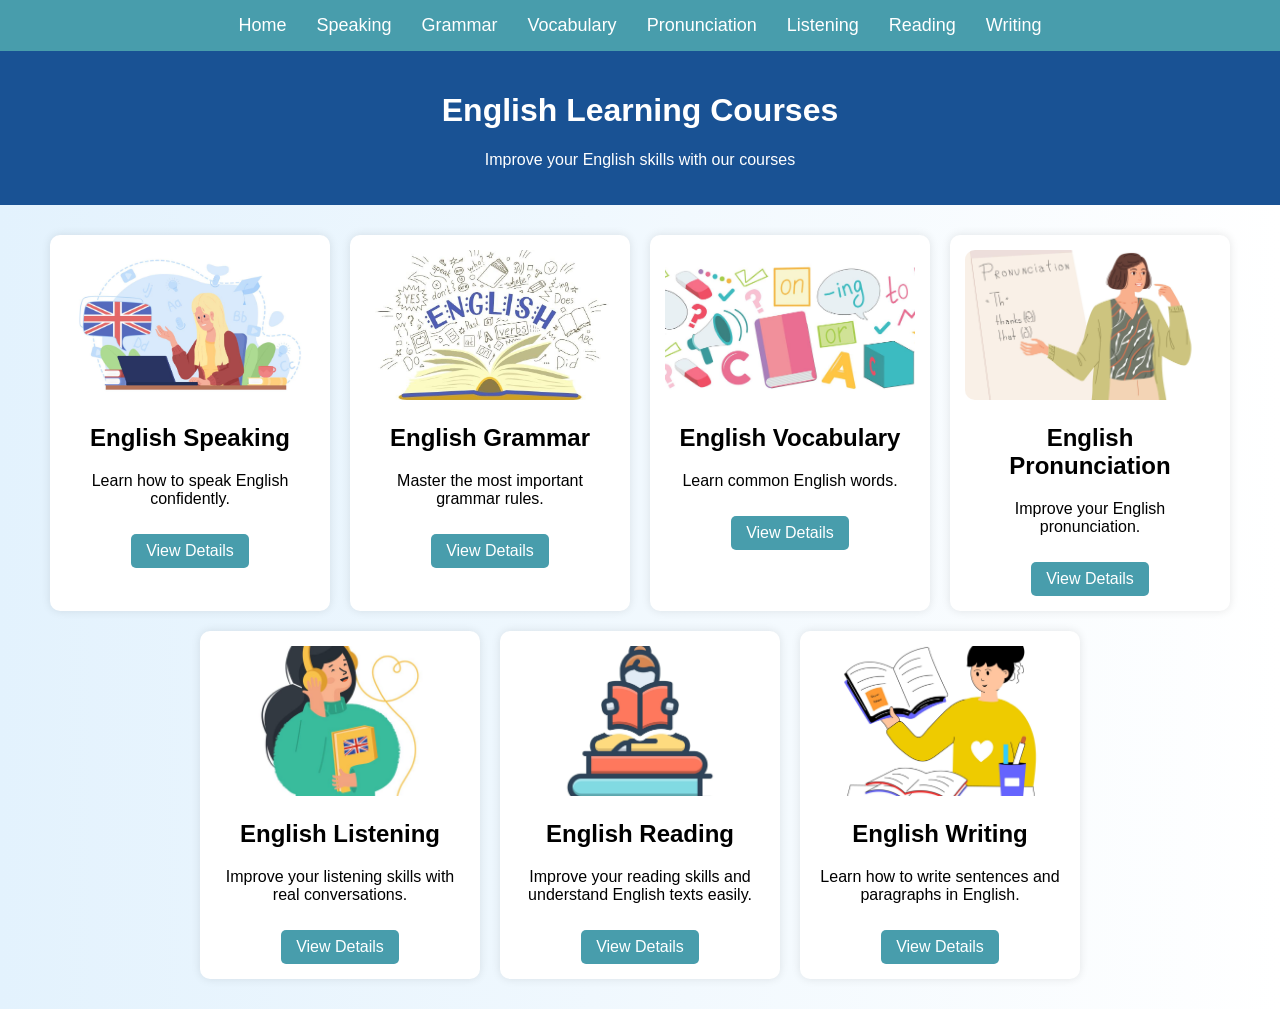
<file: index.html>
<!DOCTYPE html>
<html lang="en">

<head>
    <meta charset="UTF-8">
    <meta name="viewport" content="width=device-width, initial-scale=1.0">
    <title>English Courses</title>
    <link rel="stylesheet" href="style.css">
</head>


<body>

    <nav class="navbar">

        <input type="checkbox" id="menu-toggle">

        <label for="menu-toggle" class="menu-icon">&#9776;</label>

        <ul class="menu">
            <li><a href="index.html">Home</a></li>
            <li><a href="speaking.html">Speaking</a></li>
            <li><a href="grammar.html">Grammar</a></li>
            <li><a href="vocabulary.html">Vocabulary</a></li>
            <li><a href="pronunciation.html">Pronunciation</a></li>
            <li><a href="listening.html">Listening</a></li>
            <li><a href="reading.html">Reading</a></li>
            <li><a href="writing.html">Writing</a></li>
        </ul>

    </nav>

    <header>
        <h1>English Learning Courses</h1>
        <p>Improve your English skills with our courses</p>
    </header>

    <div class="courses">

        <div class="course">
            <img src="images/speaking.jfif">
            <h2>English Speaking</h2>
            <p>Learn how to speak English confidently.</p>
            <a href="speaking.html">View Details</a>
        </div>

        <div class="course">
            <img src="images/grammer.jfif">
            <h2>English Grammar</h2>
            <p>Master the most important grammar rules.</p>
            <a href="grammar.html">View Details</a>
        </div>


        <div class="course">
            <img src="images/verb.jfif">
            <h2>English Vocabulary</h2>
            <p>Learn common English words.</p>
            <a href="vocabulary.html">View Details</a>
        </div>

        <div class="course">
            <img src="images/pronunciation.jfif">
            <h2>English Pronunciation</h2>
            <p>Improve your English pronunciation.</p>
            <a href="pronunciation.html">View Details</a>
        </div>

        <div class="course">
            <img src="images/listening.jfif">
            <h2>English Listening</h2>
            <p>Improve your listening skills with real conversations.</p>
            <a href="listening.html">View Details</a>
        </div>

        <div class="course">
            <img src="images/reading.jfif">
            <h2>English Reading</h2>
            <p>Improve your reading skills and understand English texts easily.</p>
            <a href="reading.html">View Details</a>
        </div>

        <div class="course">
            <img src="images/writing.jfif">
            <h2>English Writing</h2>
            <p>Learn how to write sentences and paragraphs in English.</p>
            <a href="writing.html">View Details</a>
        </div>


</body>

</html>
</file>
<file: style.css>
body {
    font-family: Arial;
    margin: 0;
    background: linear-gradient(to right, #e3f2fd, #ffffff);
    text-align: center;
}

header {
    background: #195294;
    color: white;
    padding: 20px;
}

.courses {
    display: flex;
    flex-wrap: wrap;
    justify-content: center;
    gap: 20px;
    padding: 30px;
}

.course {
    background: white;
    width: 250px;
    padding: 15px;
    border-radius: 10px;
    box-shadow: 0 0 10px rgba(0, 0, 0, 0.1);
}

.course img {
    width: 100%;
    height: 150px;
    object-fit: cover;
    border-radius: 10px;
}

.course a {
    display: inline-block;
    margin-top: 10px;
    padding: 8px 15px;
    background: #489dac;
    color: white;
    text-decoration: none;
    border-radius: 5px;
}

.course-page {
    max-width: 900px;
    margin: 40px auto;
    background: white;
    padding: 30px;
    border-radius: 12px;
    box-shadow: 0 0 15px rgba(0, 0, 0, 0.1);
}

.course-page h1 {
    color: #195294;
    margin-bottom: 15px;
}

.course-page p {
    font-size: 18px;
    line-height: 1.6;
    color: #444;
}

.video {
    margin-top: 20px;
}

.back-btn:hover {
    background: #489dac;
}

@media (max-width: 768px) {

    .courses {
        flex-direction: column;
        align-items: center;
    }

    .course {
        width: 90%;
    }

}

.navbar {
    background: #489dac;
    padding: 15px;
}

.menu {
    list-style: none;
    display: flex;
    justify-content: center;
    margin: 0;
    padding: 0;
}

.menu li {
    margin: 0 15px;
}

.menu a {
    color: white;
    text-decoration: none;
    font-size: 18px;
}

.menu a:hover {
    color: #fdd700;
}

.menu-icon {
    display: none;
    font-size: 28px;
    color: white;
    cursor: pointer;
}

#menu-toggle {
    display: none;
}

@media (max-width: 768px) {

    .menu {
        flex-direction: column;
        display: none;
        text-align: center;
    }

    .menu li {
        margin: 10px 0;
    }

    .menu-icon {
        display: block;
        text-align: right;
    }

    #menu-toggle:checked+.menu-icon+.menu {
        display: flex;
    }
}
</file>
